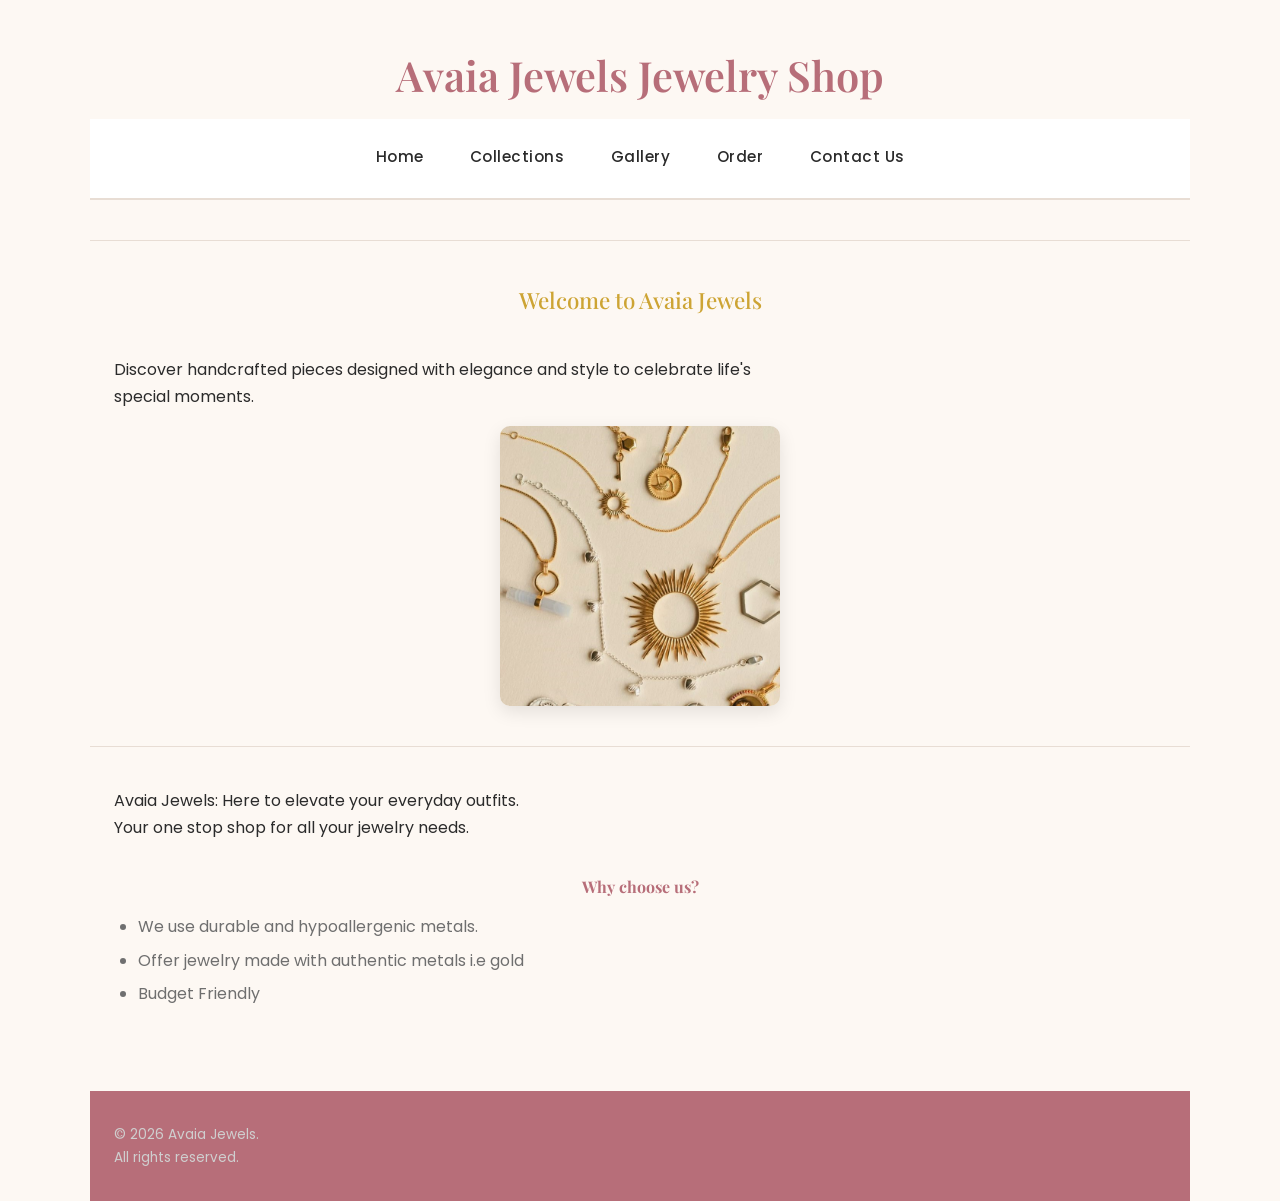
<file: Index.html>
<!DOCTYPE html>
<html>
<head>

    <title>Avaia Jewels-Home</title>
    <link rel="stylesheet" href="styles.css" />

</head>

<body>

     <h1>Avaia Jewels Jewelry Shop</h1>


     <!--Navigation Bar-->
    <nav>
        <a href="index.html">Home</a>
        <a href="collections.html">Collections</a>
        <a href="Gallery.html">Gallery</a>
        <a href="Order.html">Order</a>
        <a href="contact.html">Contact Us</a>
    </nav>

    <hr>


    <!--Welcome Section-->
    <h2>Welcome to Avaia Jewels</h2>

    <p>
        Discover handcrafted pieces designed with elegance and style to celebrate life's special moments.
    </p>

    <img src="./images/jewelry.jpg" alt="Assorted jewelry" width="250" length="250"> 

    <hr>

    <p>Avaia Jewels: Here to elevate your everyday outfits.<br>
        Your one stop shop for all your jewelry needs.
    </p>

    <h3>Why choose us? </h3>
    <ul>
        <li>We use durable and hypoallergenic metals.</li>
        <li>Offer jewelry made with authentic metals i.e gold</li>
        <li>Budget Friendly</li>
    </ul>

    <br>

    <footer> 
        <p>&copy; 2026 Avaia Jewels.<br>All rights reserved.</p>
    </footer>


</body>
</html>
</file>
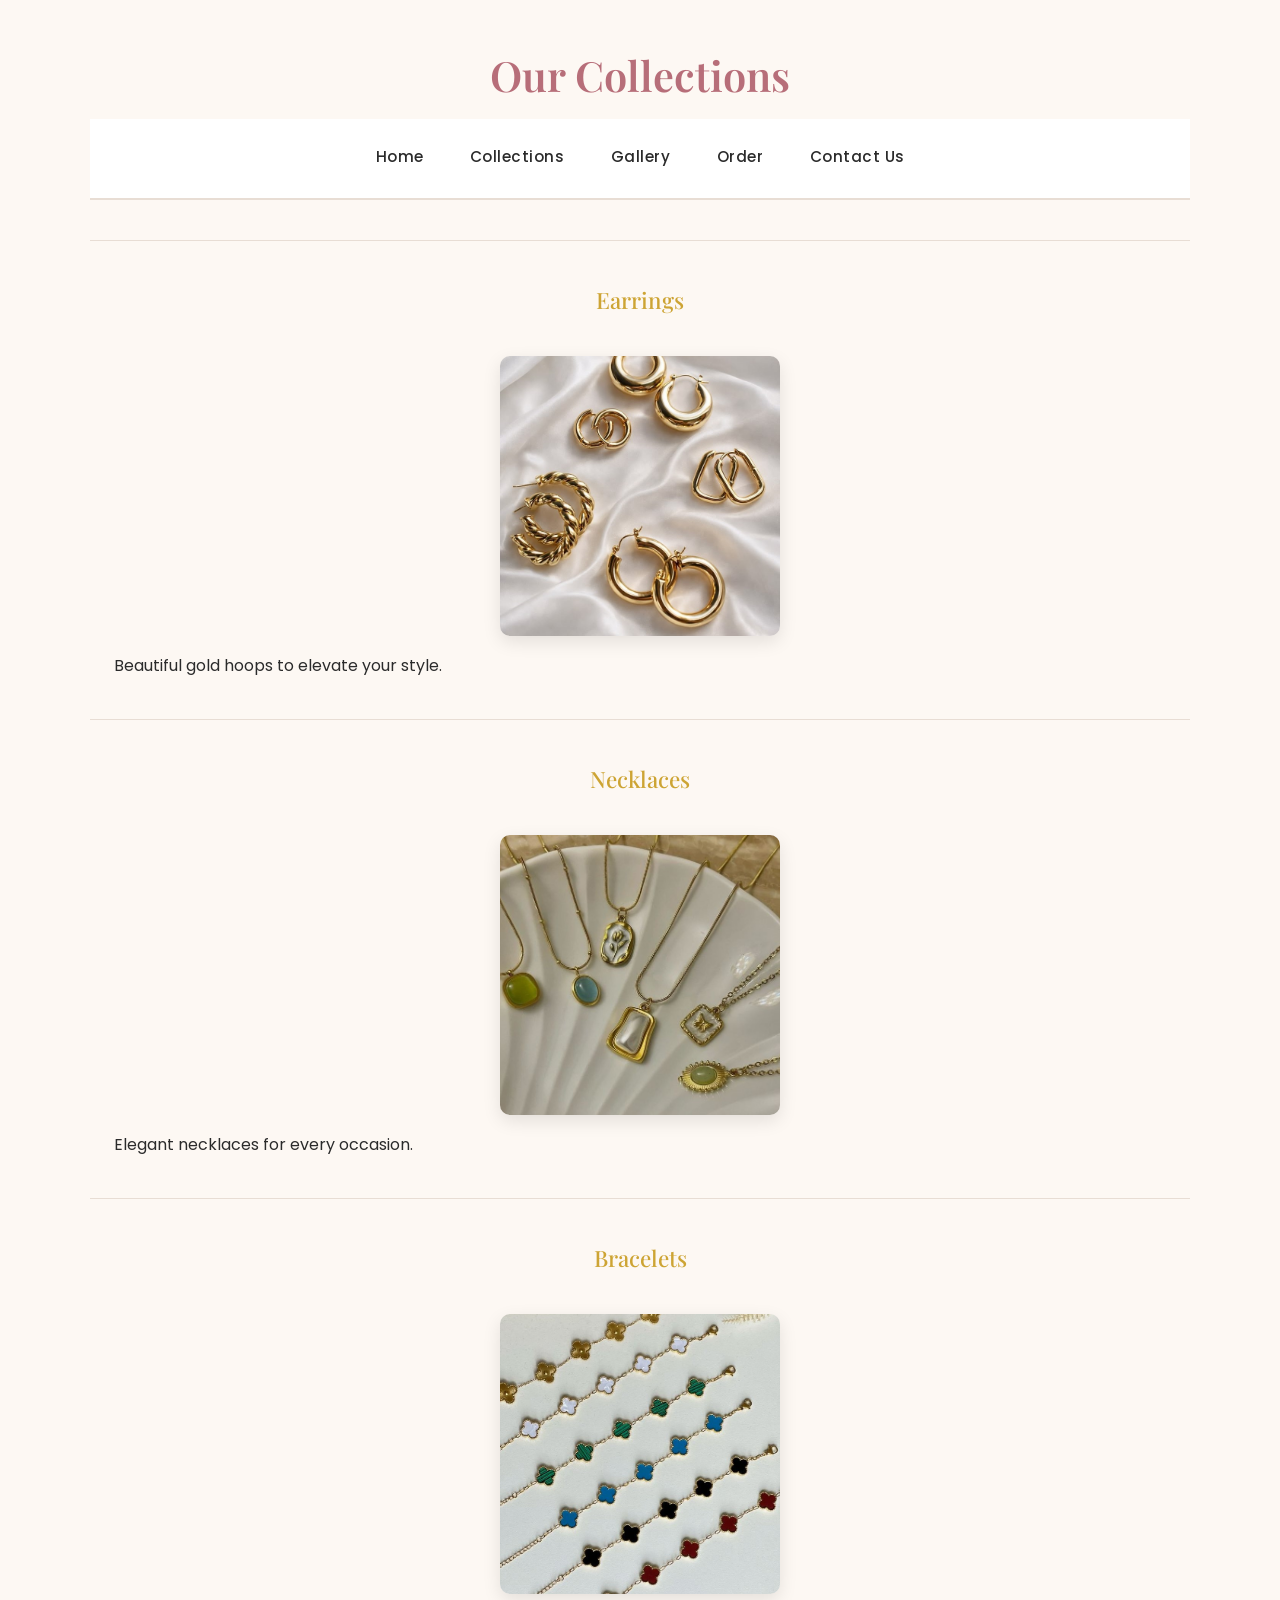
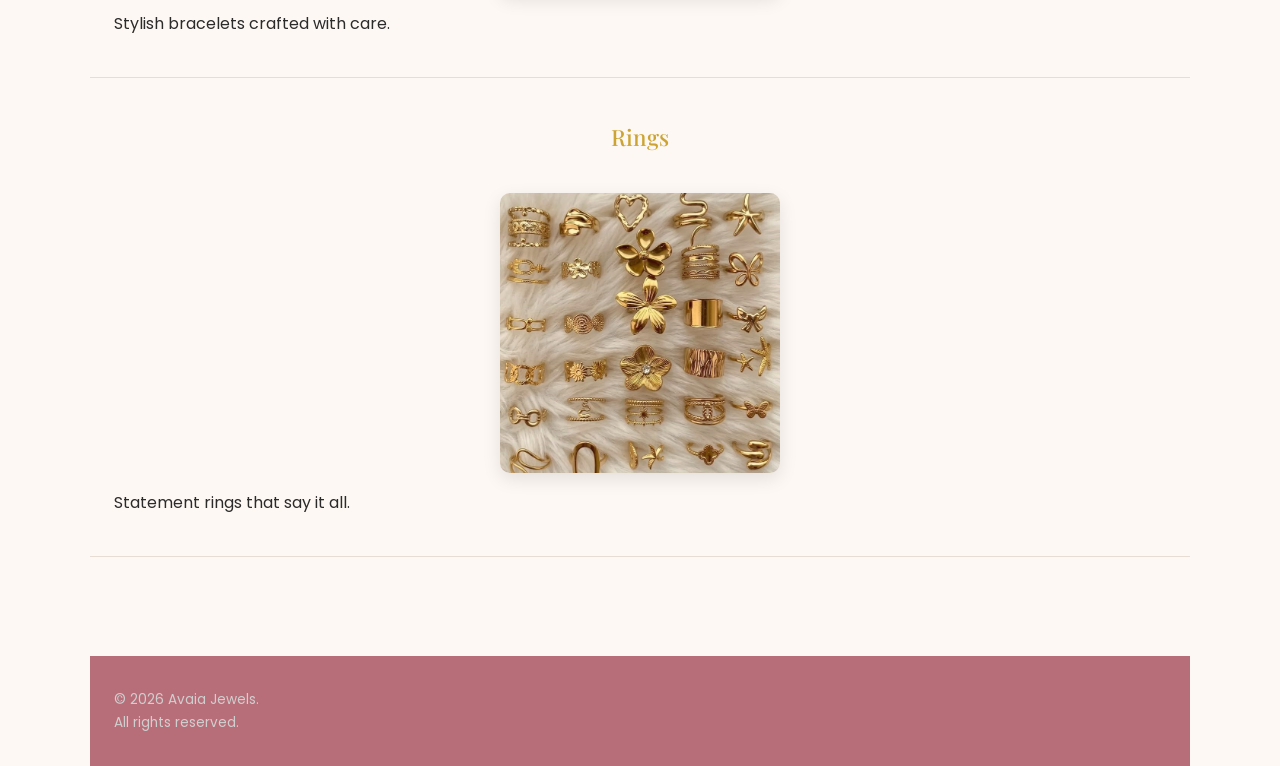
<file: Collections.html>
<!DOCTYPE html>
<html>
<head>
    <title>Avaia Jewels-Collections</title>
    <link rel="stylesheet" href="styles.css" />
    
</head> 
<body> 
    <h1> Our Collections</h1>

    <nav>
        <a href="index.html">Home</a>
        <a href="collections.html">Collections</a>
        <a href="Gallery.html">Gallery</a>
        <a href="Order.html">Order</a>
        <a href="contact.html">Contact Us</a>
    </nav>

    <hr>

    <h2>Earrings</h2>

    <img src="./images/earrings.jpg" width="250">

    <p>Beautiful gold hoops to elevate your style.</p>

    <hr>

    <h2>Necklaces</h2>

    <img src="./images/necklaces.jpg" width="250">

    <p>Elegant necklaces for every occasion.</p>

    <hr>

    <h2>Bracelets</h2>

    <img src="./images/bracelets.jpg" width="250">

    <p>Stylish bracelets crafted with care.</p>

    <hr>

    <h2>Rings</h2>

    <img src="./images/rings.jpg" width="250">

    <p>Statement rings that say it all.</p>

    <hr>

    <br>

    <footer>
         <p>&copy; 2026 Avaia Jewels.<br>All rights reserved.</p>
    </footer>
</body> 


</html>
</file>
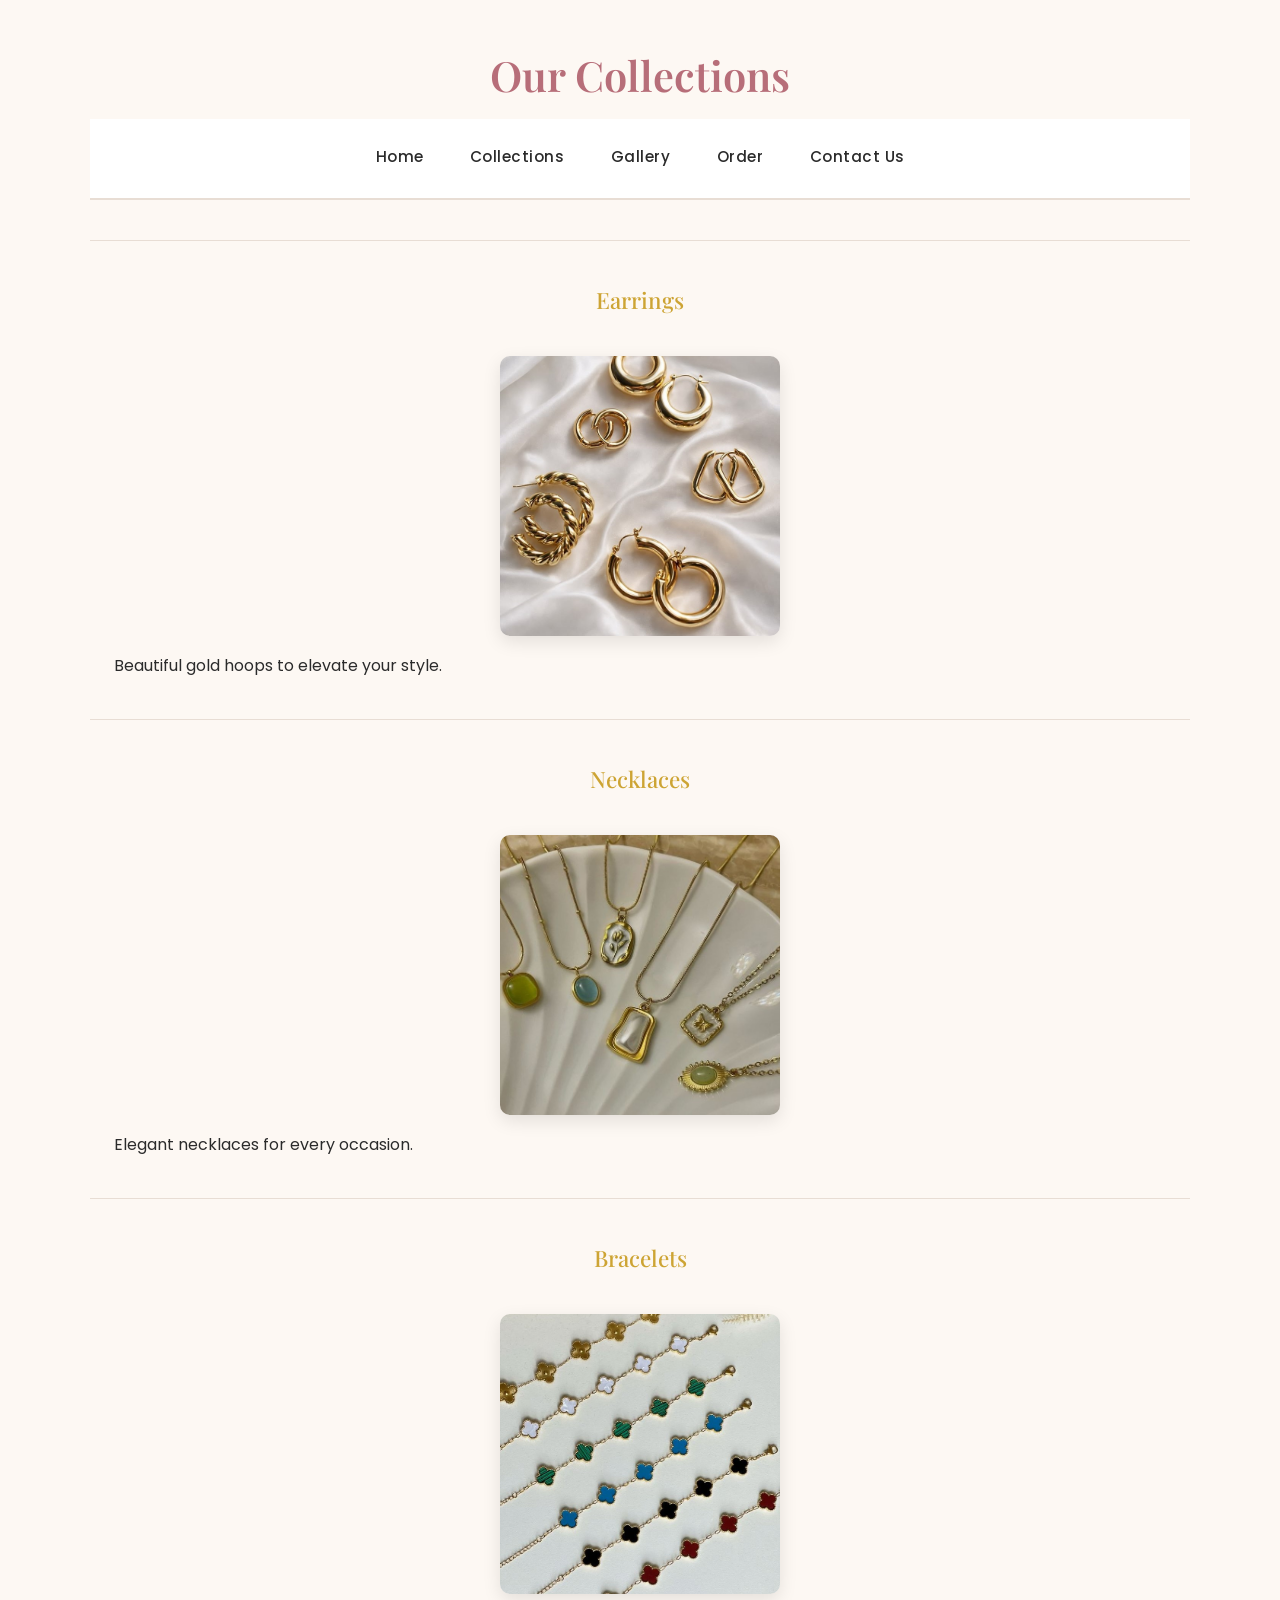
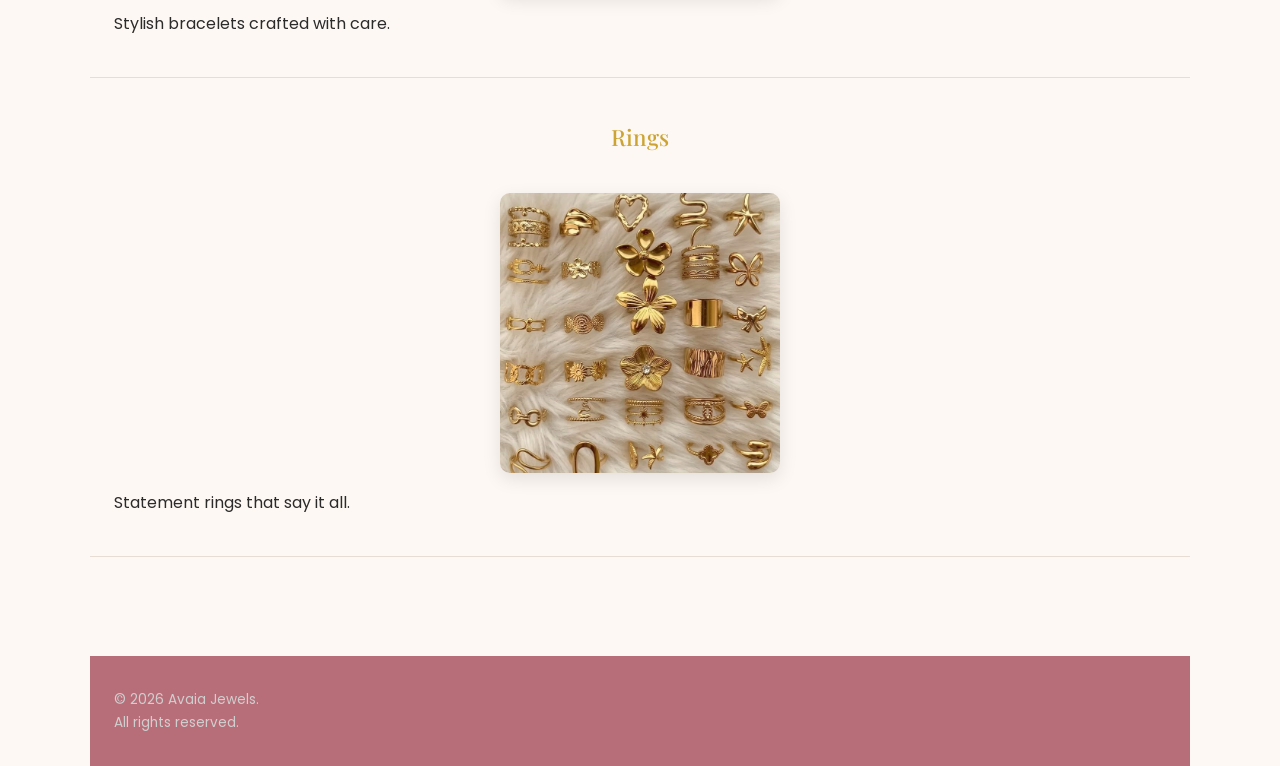
<file: collections.html>
<!DOCTYPE html>
<html>
<head>
    <title>Avaia Jewels-Collections</title>
    <link rel="stylesheet" href="styles.css" />
    
</head> 
<body> 
    <h1> Our Collections</h1>

    <nav>
        <a href="index.html">Home</a>
        <a href="collections.html">Collections</a>
        <a href="Gallery.html">Gallery</a>
        <a href="Order.html">Order</a>
        <a href="contact.html">Contact Us</a>
    </nav>

    <hr>

    <h2>Earrings</h2>

    <img src="./images/earrings.jpg" width="250">

    <p>Beautiful gold hoops to elevate your style.</p>

    <hr>

    <h2>Necklaces</h2>

    <img src="./images/necklaces.jpg" width="250">

    <p>Elegant necklaces for every occasion.</p>

    <hr>

    <h2>Bracelets</h2>

    <img src="./images/bracelets.jpg" width="250">

    <p>Stylish bracelets crafted with care.</p>

    <hr>

    <h2>Rings</h2>

    <img src="./images/rings.jpg" width="250">

    <p>Statement rings that say it all.</p>

    <hr>

    <br>

    <footer>
         <p>&copy; 2026 Avaia Jewels.<br>All rights reserved.</p>
    </footer>
</body> 


</html>
</file>
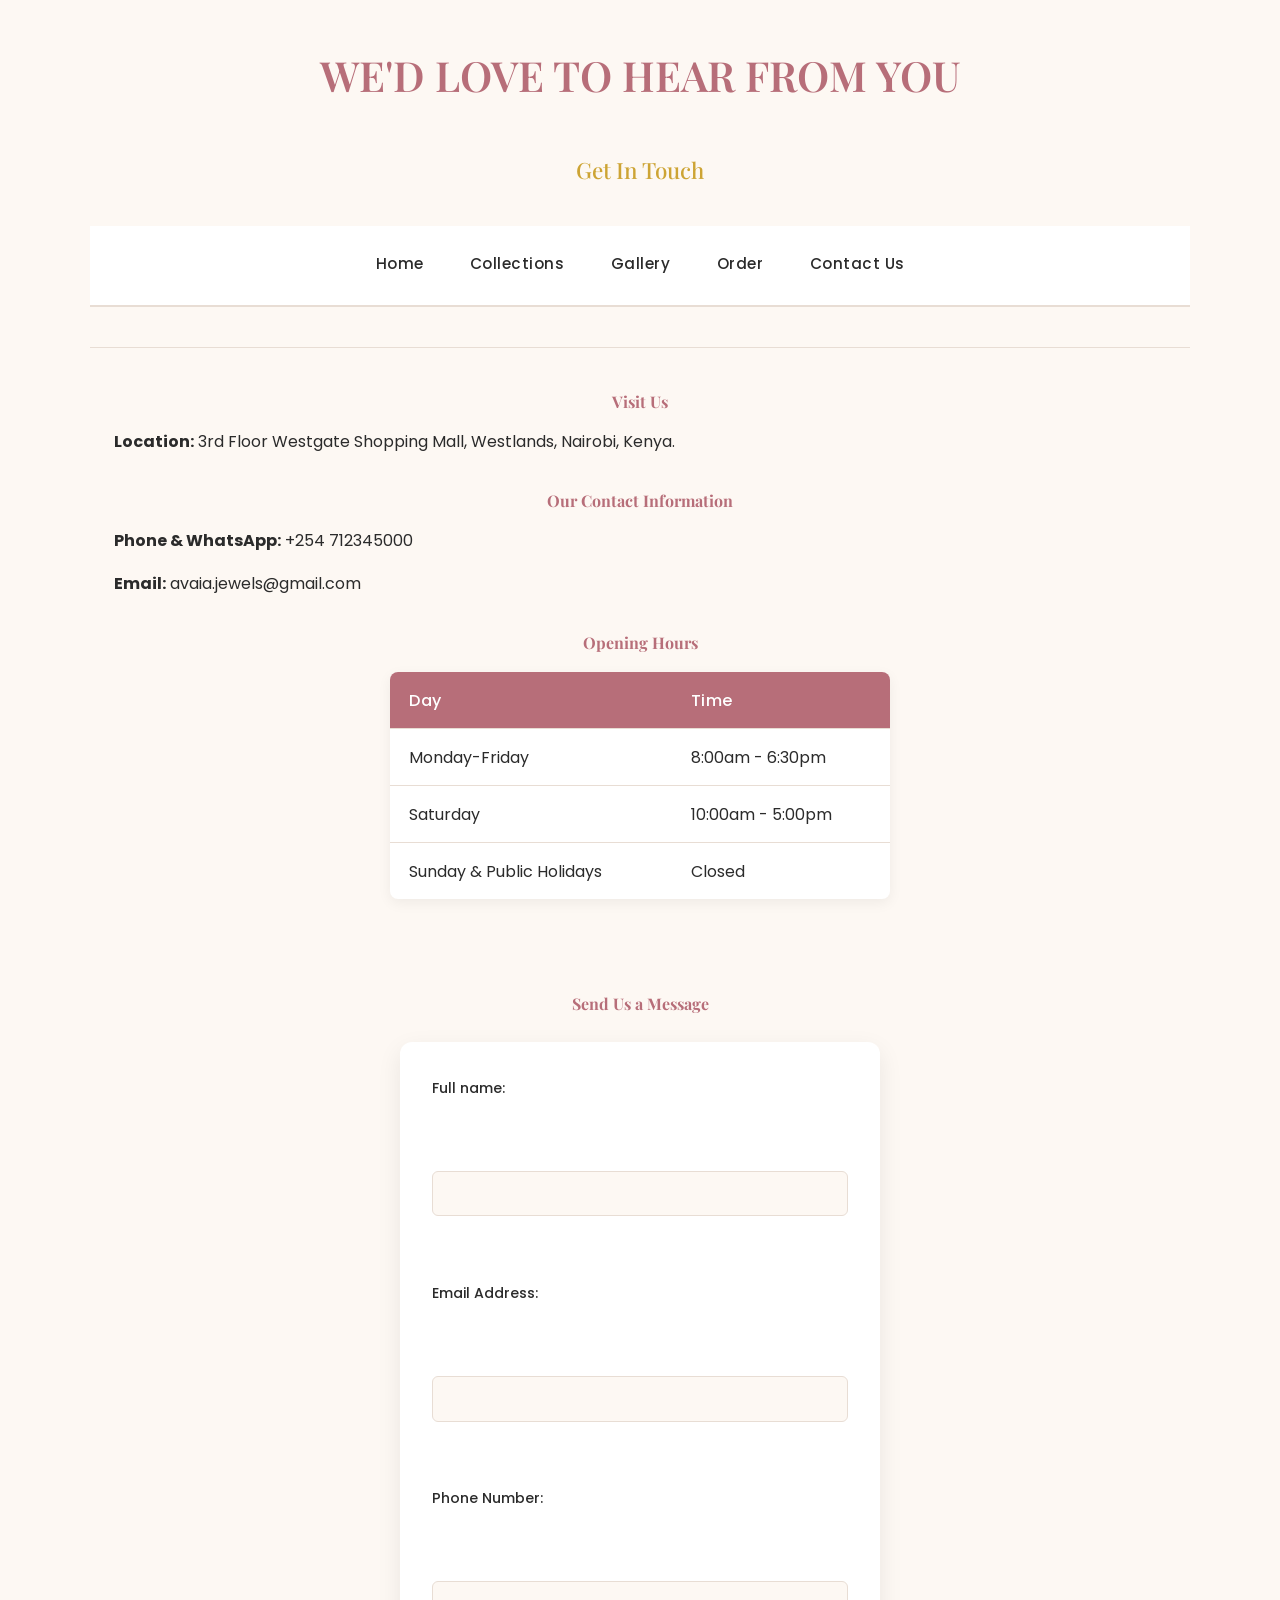
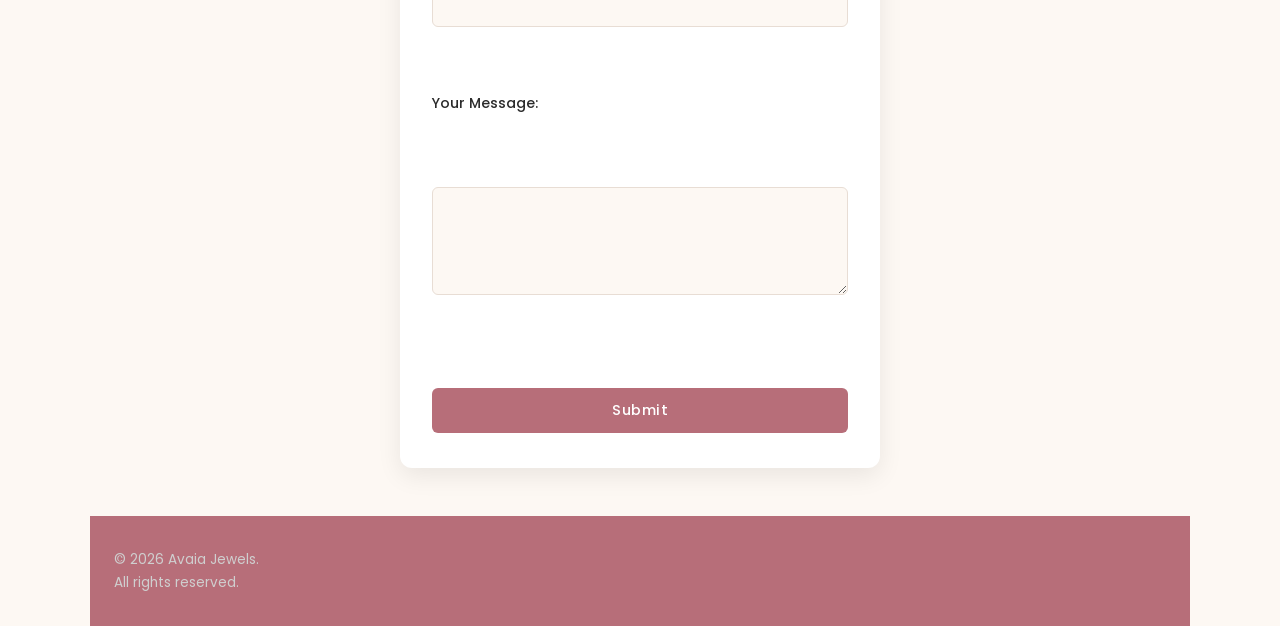
<file: Contact.html>
<!DOCTYPE html>
<html>
<head>
    <title>Avaia Jewels-Contact</title>
    <link rel="stylesheet" href="styles.css" />
    
</head>    
<body>
    <h1>WE'D LOVE TO HEAR FROM YOU</h1>
    <h2>Get In Touch</h2>

    <nav>
        <a href="index.html">Home</a>
        <a href="collections.html">Collections</a>
        <a href="Gallery.html">Gallery</a>
        <a href="Order.html">Order</a>
        <a href="contact.html">Contact Us</a>
    </nav>

    <hr>

    <h3>Visit Us</h3>
    <p>
        <b>Location:</b> 3rd Floor Westgate Shopping Mall, Westlands, Nairobi, Kenya.
    </p>

    <h4>Our Contact Information</h4>
    <p>
        <b>Phone & WhatsApp:</b> +254 712345000
    </p>

    <p>
        <b>Email:</b> avaia.jewels@gmail.com
    </p>

    <h4>Opening Hours</h4>

    <table>
        <tr>
            <th>Day</th>
            <th>Time</th>
        </tr>

        <tr>
            <td>Monday-Friday</td>
            <td>8:00am - 6:30pm</td>
        </tr>

        <tr>
            <td>Saturday</td>
            <td>10:00am - 5:00pm</td>
        </tr>

        <tr>
            <td>Sunday & Public Holidays</td>
            <td>Closed</td>
        </tr>
    </table>

    <br>

    <h5>Send Us a Message</h5>
    <form>
        <label>Full name:</label><br>
        <input type="text" name="fullname"><br>

        <label>Email Address:</label><br>
        <input type="email" name="email"><br>

        <label>Phone Number:</label><br>
        <input type="tel" name="phone" pattern="(0[0-9]{9}|\+254[0-9]{9}"><br>

        <label>Your Message:</label><br>
        <textarea name="message" rows="4" cols="30"></textarea>

        <br><br>

        <input type="submit" value="Submit">

    </form>

    <footer>
       <p>&copy; 2026 Avaia Jewels.<br>All rights reserved.</p>
    </footer>

    
</body>
</html>
</file>
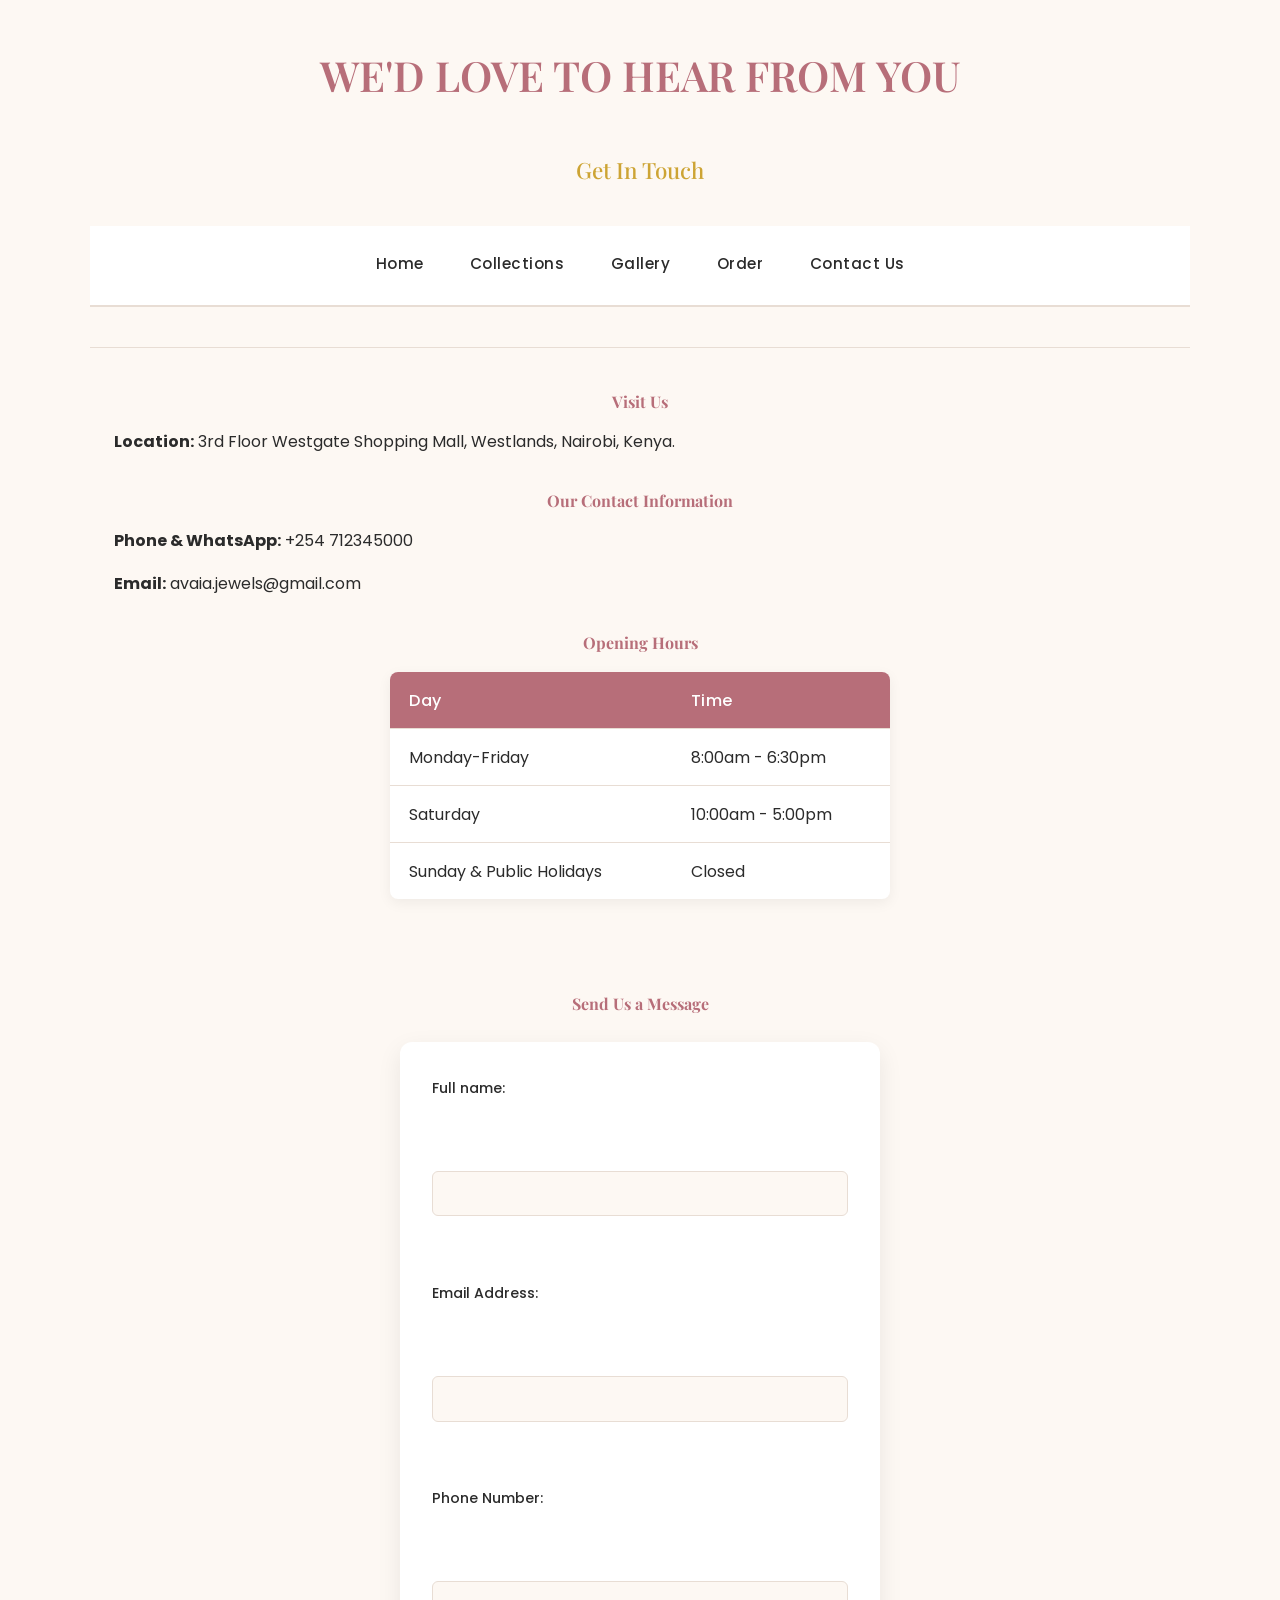
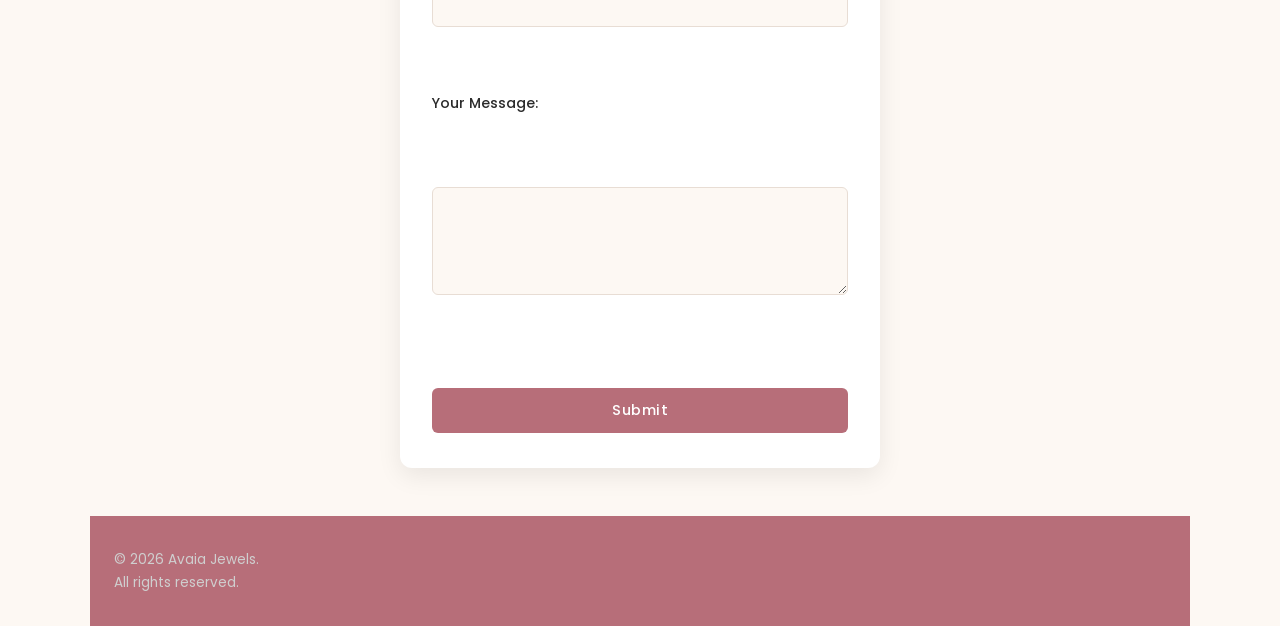
<file: contact.html>
<!DOCTYPE html>
<html>
<head>
    <title>Avaia Jewels-Contact</title>
    <link rel="stylesheet" href="styles.css" />
    
</head>    
<body>
    <h1>WE'D LOVE TO HEAR FROM YOU</h1>
    <h2>Get In Touch</h2>

    <nav>
        <a href="index.html">Home</a>
        <a href="collections.html">Collections</a>
        <a href="Gallery.html">Gallery</a>
        <a href="Order.html">Order</a>
        <a href="contact.html">Contact Us</a>
    </nav>

    <hr>

    <h3>Visit Us</h3>
    <p>
        <b>Location:</b> 3rd Floor Westgate Shopping Mall, Westlands, Nairobi, Kenya.
    </p>

    <h4>Our Contact Information</h4>
    <p>
        <b>Phone & WhatsApp:</b> +254 712345000
    </p>

    <p>
        <b>Email:</b> avaia.jewels@gmail.com
    </p>

    <h4>Opening Hours</h4>

    <table>
        <tr>
            <th>Day</th>
            <th>Time</th>
        </tr>

        <tr>
            <td>Monday-Friday</td>
            <td>8:00am - 6:30pm</td>
        </tr>

        <tr>
            <td>Saturday</td>
            <td>10:00am - 5:00pm</td>
        </tr>

        <tr>
            <td>Sunday & Public Holidays</td>
            <td>Closed</td>
        </tr>
    </table>

    <br>

    <h5>Send Us a Message</h5>
    <form>
        <label>Full name:</label><br>
        <input type="text" name="fullname"><br>

        <label>Email Address:</label><br>
        <input type="email" name="email"><br>

        <label>Phone Number:</label><br>
        <input type="tel" name="phone" pattern="(0[0-9]{9}|\+254[0-9]{9}"><br>

        <label>Your Message:</label><br>
        <textarea name="message" rows="4" cols="30"></textarea>

        <br><br>

        <input type="submit" value="Submit">

    </form>

    <footer>
       <p>&copy; 2026 Avaia Jewels.<br>All rights reserved.</p>
    </footer>

    
</body>
</html>
</file>
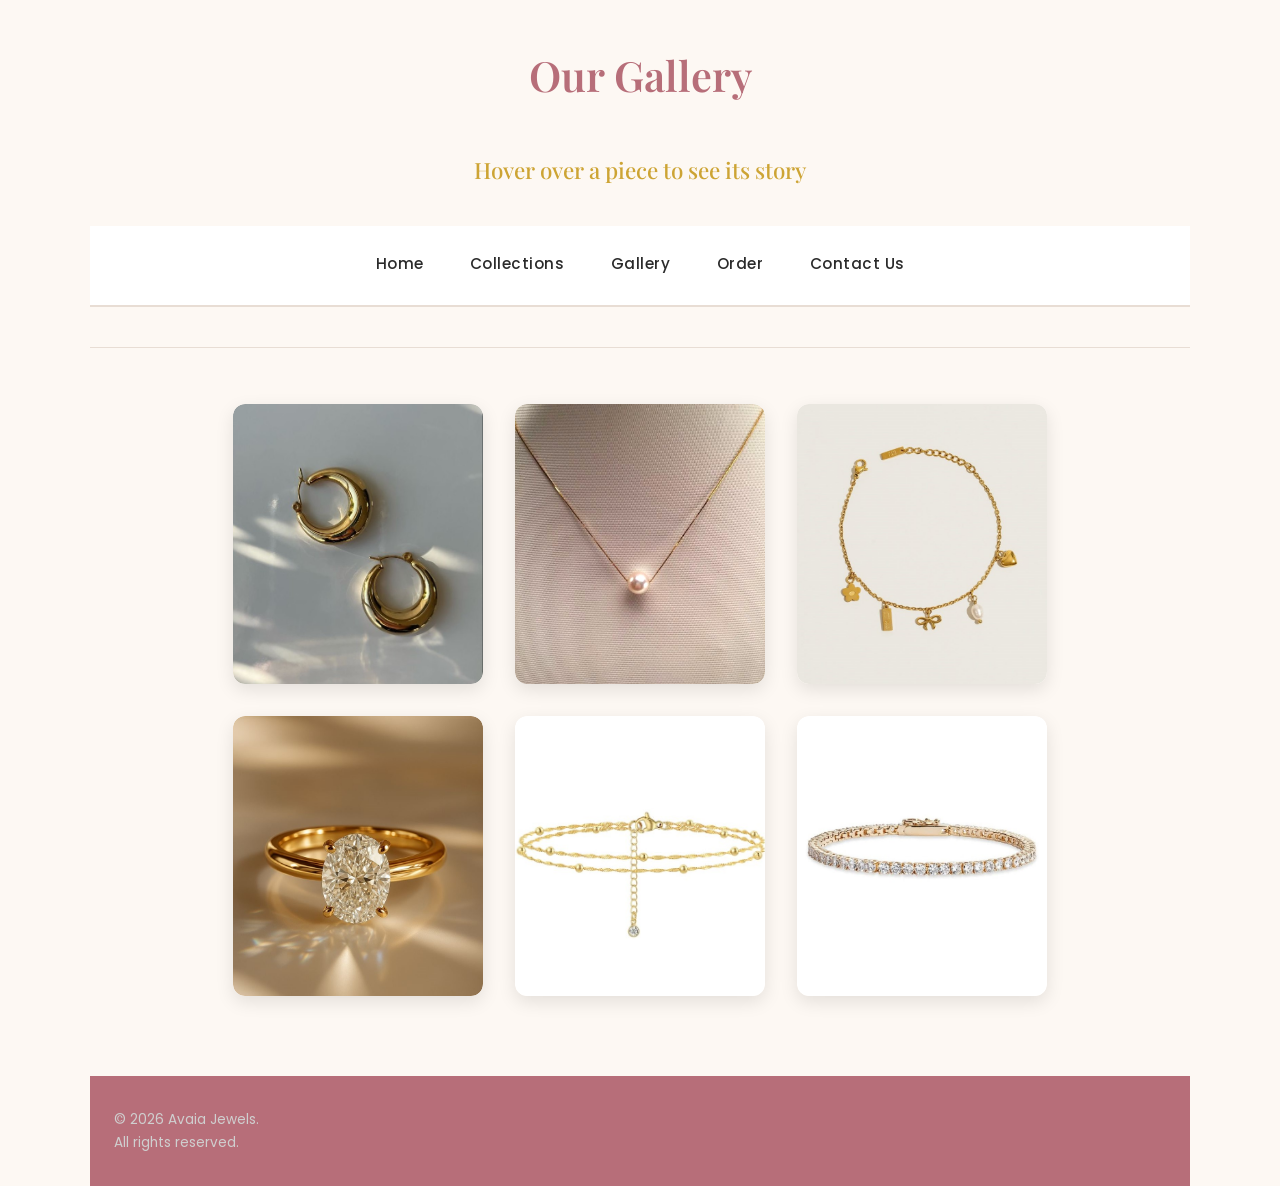
<file: Gallery.html>
<!DOCTYPE html>
<html>
<head>
    <title>Avaia Jewels-Gallery</title>
    <link rel="stylesheet" href="styles.css" />
</head>
<body>
    <h1>Our Gallery</h1>
    <h2>Hover over a piece to see its story</h2>

    <nav>
        <a href="index.html">Home</a>
        <a href="collections.html">Collections</a>
        <a href="Gallery.html">Gallery</a>
        <a href="Order.html">Order</a>
        <a href="contact.html">Contact Us</a>
    </nav>

    <hr>

    
    <div class="gallery-grid">

        <div class="flip-card">
            <div class="flip-inner">
                <div class="flip-front">
                    <img src="./images/Gold Hoops.jpeg" alt="Gold hoop earrings">
                </div>
                <div class="flip-back">
                    <h4>Gold Hoop Earrings</h4>
                    <p>Beautiful gold hoops, lightweight, and enough for all day wear with polished finish.</p>
                    <p class="flip-price">KES 1,200</p>
                </div>
            </div>
        </div>

        <div class="flip-card">
            <div class="flip-inner">
                <div class="flip-front">
                    <img src="./images/Pearl Necklace.jpeg" alt="Elegant necklace">
                </div>
                <div class="flip-back">
                    <h4>Pearl Necklace</h4>
                    <p>Freshwater pearl suspended on gold chain.Understated luxury for any occasion.</p>
                    <p class="flip-price">KES 2,500</p>
                </div>
            </div>
        </div>

        <div class="flip-card">
            <div class="flip-inner">
                <div class="flip-front">
                    <img src="./images/Charmed Bracelet.jpeg" alt="Stylish bracelet">
                </div>
                <div class="flip-back">
                    <h4>Charmed Bracelets</h4>
                    <p>Stylish  charmed bracelet crafted with care.</p>
                    <p class="flip-price">KES 1,000</p>
                </div>
            </div>
        </div>

        <div class="flip-card">
            <div class="flip-inner">
                <div class="flip-front">
                    <img src="./images/Solitaire Ring.jpeg" alt="Statement ring">
                </div>
                <div class="flip-back">
                    <h4>Gold Solitaire Ring</h4>
                    <p>Timeless 18k gold band with single brilliant cut stone. Perfect for engagements.</p>
                    <p class="flip-price">KES 10,000</p>
                </div>
            </div>
        </div>

        <div class="flip-card">
            <div class="flip-inner">
                <div class="flip-front">
                    <img src="./images/Beaded Anklet.jpeg" alt="Statement anklet">
                </div>
                <div class="flip-back">
                    <h4>Layed beaded anklet</h4>
                    <p>Light, breezy and elegant. Layed adjustable chain.</p>
                    <p class="flip-price">KES 900</p>
                </div>
            </div>
        </div>

        <div class="flip-card">
            <div class="flip-inner">
                <div class="flip-front">
                    <img src="./images/Diamond Tennis Bracelet.jpeg" alt="Statement Bracelet">
                </div>
                <div class="flip-back">
                    <h4>Tennis Bracelet</h4>
                    <p>Continuous line of hand set diamonds in 18k white gold.</p>
                    <p class="flip-price">KES 14,000</p>
                </div>
            </div>
        </div>


    </div>

    <footer>
        <p>&copy; 2026 Avaia Jewels.<br>All rights reserved.</p>
    </footer>

</body>
</html>
</file>
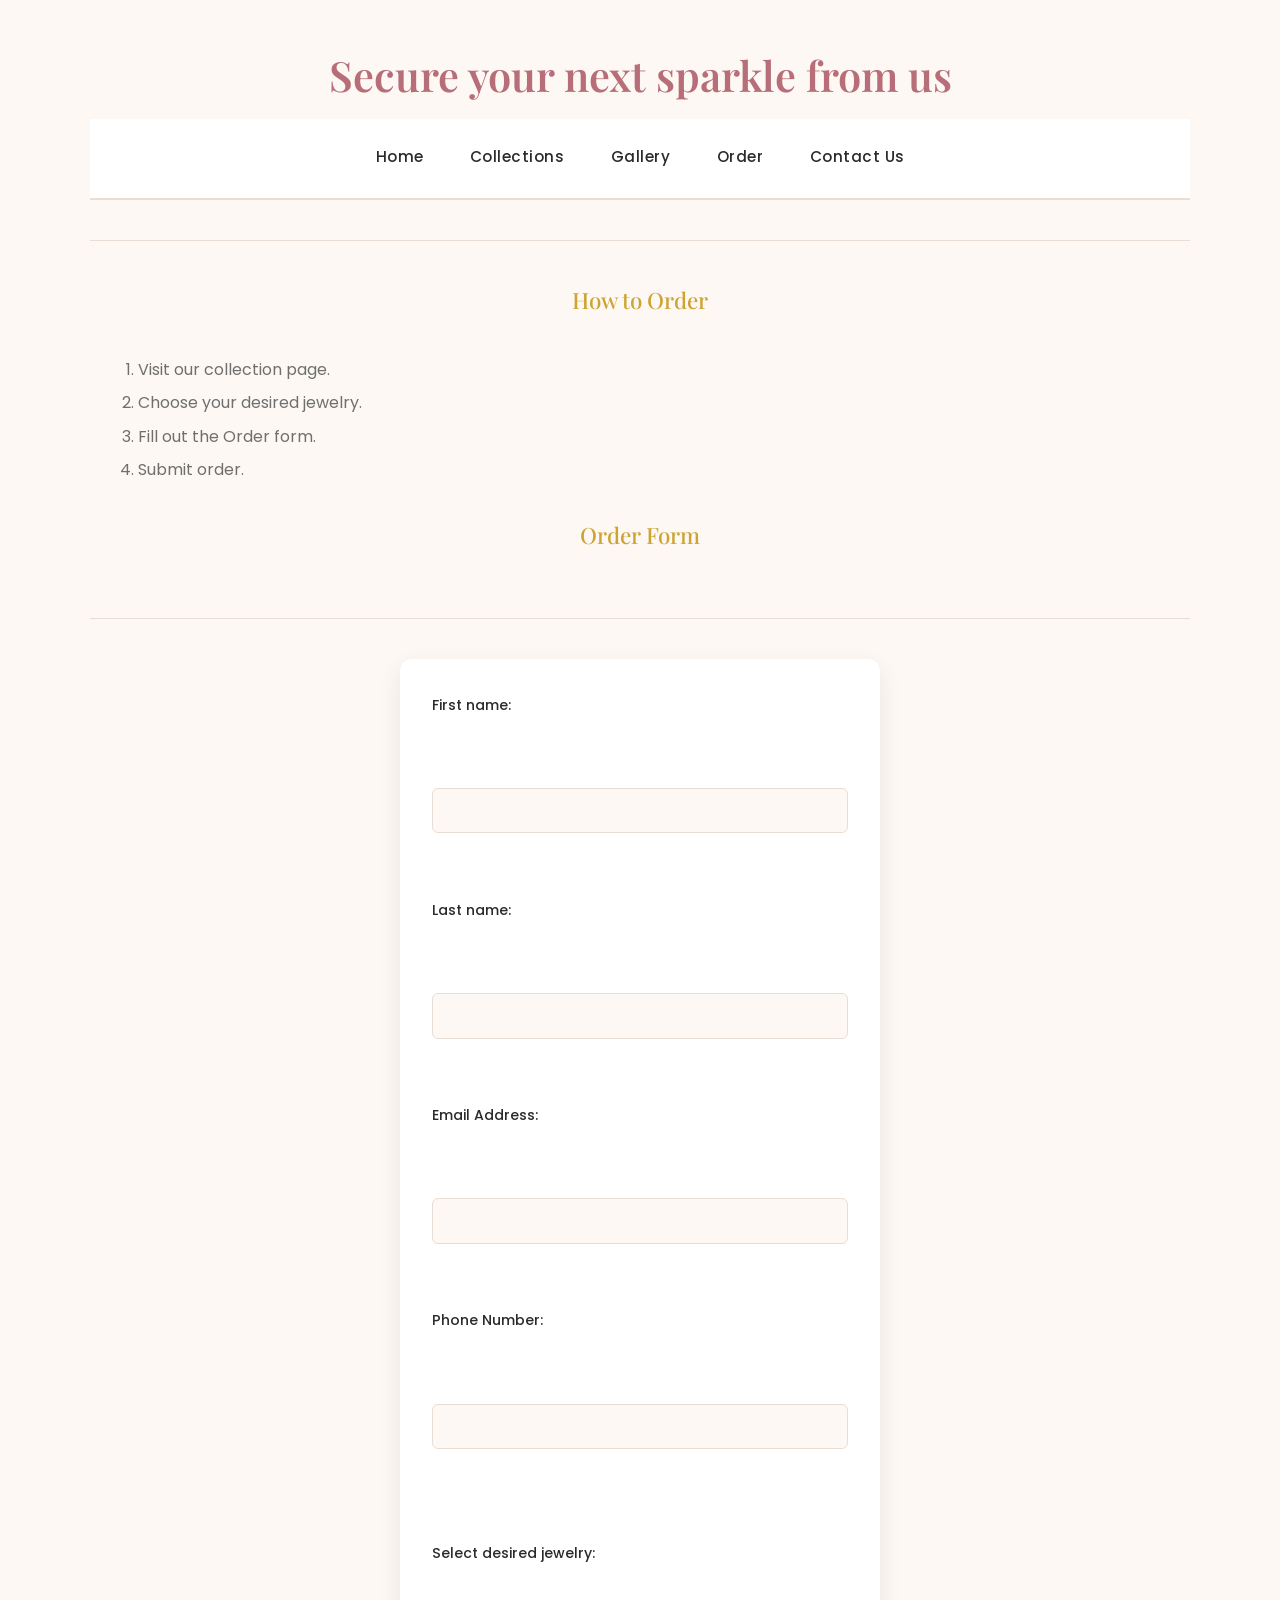
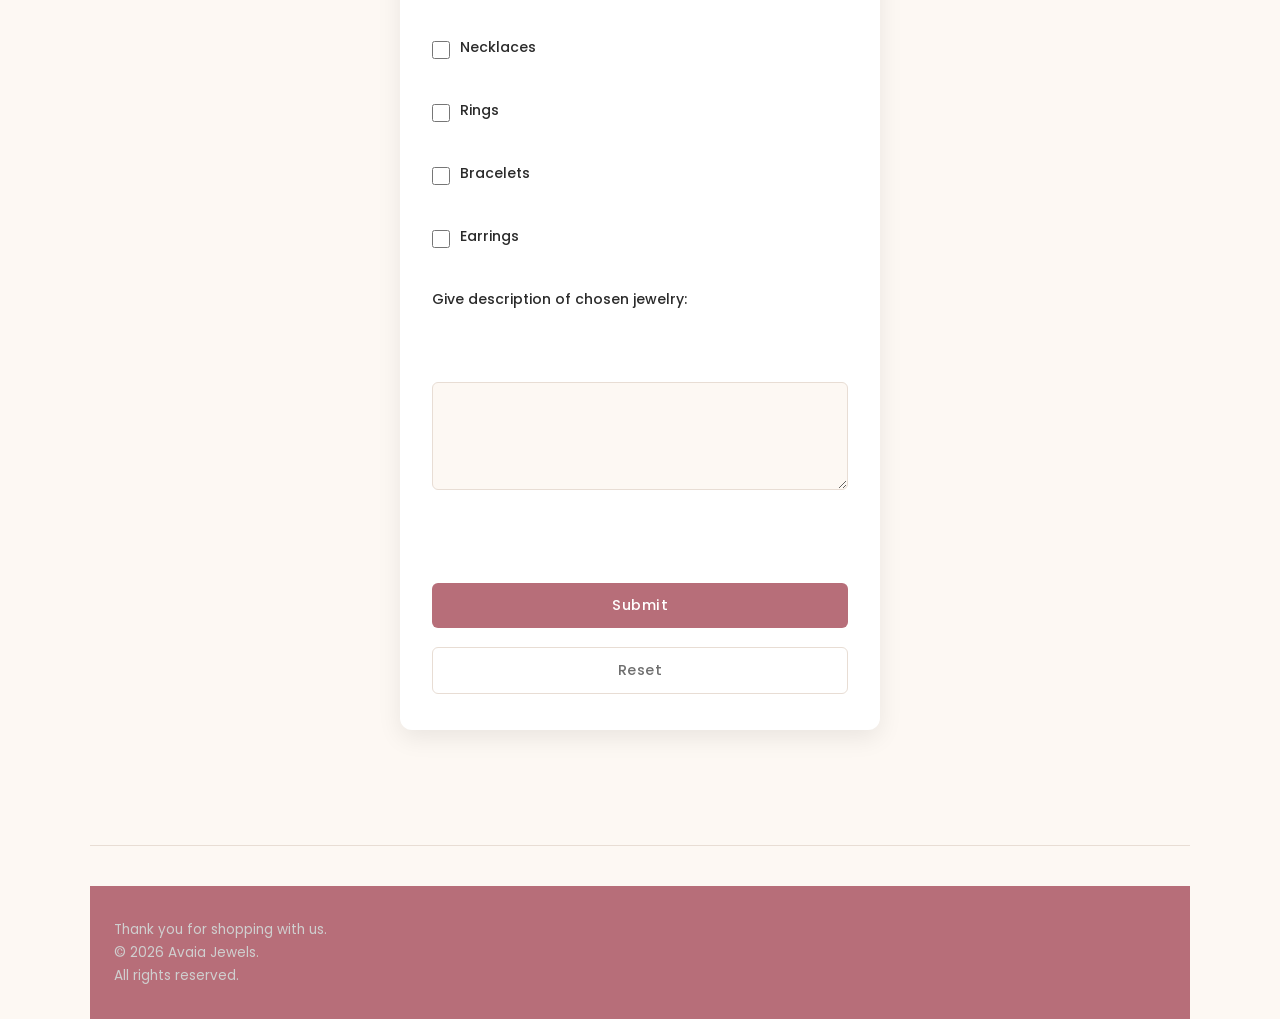
<file: Order.html>
<!DOCTYPE html>
<html>
<head>
    <title>Avaia Jewels-Order</title>
    <link rel="stylesheet" href="styles.css" />
   

</head>    
<body>
    <h1>Secure your next sparkle from us</h1>

    <nav>
        <a href="index.html">Home</a>
        <a href="collections.html">Collections</a>
        <a href="Gallery.html">Gallery</a>
        <a href="Order.html">Order</a>
        <a href="contact.html">Contact Us</a>
    </nav>

    <hr>

    <h2> How to Order</h2>
    <ol>
        <li>Visit our collection page.</li>
        <li>Choose your desired jewelry.</li>
        <li>Fill out the Order form.</li>
        <li>Submit order.</li>
    </ol>

    <h2>Order Form</h2>

    <hr>

    <form>
        <label>First name:</label><br>
        <input type="text" name="firstname"><br>

        <label>Last name:</label><br>
        <input type="text" name="lastname"><br>

        <label>Email Address:</label><br>
        <input type="email" name="email"><br>

        <label>Phone Number:</label><br>
        <input type="tel" name="phone" pattern="(0[0-9]{9}|\+254[0-9]{9}"><br><br>


        <label>Select desired jewelry:</label><br>
         <div class="checkbox-group">
          <input type="checkbox" id="necklaces" name="jewelry" value="necklaces">
          <label for="Necklaces">Necklaces</label>
        </div>

        <div class="checkbox-group">
          <input type="checkbox" id="rings" name="jewelry" value="rings">
          <label for="Rings">Rings</label>
        </div>
       
        <div class="checkbox-group">
            <input type="checkbox" id="bracelets" name="jewelry" value="bracelets">
            <label for="Bracelets">Bracelets</label>
        </div>

         <div class="checkbox-group">
            <input type="checkbox" id="earrings" name="jewelry" value="earrings">
            <label for="Earrings">Earrings</label>
        </div>
        

        <label>Give description of chosen jewelry:</label><br>
        <textarea name="message" rows="4" cols="50"></textarea>

        <br><br>

        <input type="submit" value="Submit">
        <input type="reset" value="Reset">

    </form>

    <br>
    <hr>

    <footer> Thank you for shopping with us.<br>
        <p>&copy; 2026 Avaia Jewels.<br>All rights reserved.</p>
    
    </footer>

</body>
</html>
</file>
<file: styles.css>
/* EXTERNAL STYLESHEET */

@import url('https://fonts.googleapis.com/css2?family=Playfair+Display:wght@500;600;700&family=Poppins:wght@300;400;500;600&display=swap');


:root {
  --rose-gold: #b76e79;
  --rose-gold-dark: #9c5a64;
  --gold: #cda434;
  --cream: #fdf8f3;
  --charcoal: #2b2b2b;
  --soft-grey: #6f6f6f;
  --border: #e8ddd4;
  --white: #ffffff;
}

/*Reset*/
* {
  margin: 0;
  padding: 0;
  box-sizing: border-box; 
}

body {
  font-family: 'Poppins', sans-serif;
  background: var(--cream);
  color: var(--charcoal);
  line-height: 1.7;
}

img {
  max-width: 100%;
  display: block;
  border-radius: 10px;
}

hr {
  border: none;
  border-top: 1px solid var(--border);
  margin: 2.5rem 0;
}

/*Page Headings */
body > h1 {
  font-family: 'Playfair Display', serif;
  font-weight: 600;
  font-size: 2.6rem;
  text-align: center;
  color: var(--rose-gold);
  padding: 2.5rem 1.5rem 0.5rem;
}

body > h2 {
  text-align: center;
  font-family: 'Playfair Display', serif;
  font-weight: 500;
  font-size: 1.4rem;
  color: var(--gold);
  padding-bottom: 1.5rem;
}

/* CSS FlexBox Implementation */

nav {
  display: flex;
  justify-content: center;
  align-items: center;
  gap: 2.5rem;
  background: var(--white);
  padding: 1.2rem 2rem;
  border-bottom: 2px solid var(--border);
  position: sticky;
  top: 0;
  z-index: 100;
  flex-wrap: wrap;
}

nav a {
  text-decoration: none;
  color: var(--charcoal);
  font-weight: 500;
  font-size: 0.95rem;
  letter-spacing: 0.5px;
  padding: 0.4rem 0.2rem;
  border-bottom: 2px solid transparent;
  transition: color 0.3s ease, border-color 0.3s ease;
}

nav a:hover {
  color: var(--rose-gold-dark);
  border-bottom-color: var(--rose-gold);
}


body {
  max-width: 1100px;
  margin: 0 auto;
}

h2, h3, h4, h5 {
  font-family: 'Playfair Display', serif;
  color: var(--rose-gold);
  text-align: center;
  font-size: medium;
  margin: 2rem 1.5rem 0.8rem;
}

p {
  margin: 0 1.5rem 1rem;
  color: var(--charcoal);
  max-width: 650px;
}

ul, ol {
  margin: 0 1.5rem 1.5rem 3rem;
  color: var(--soft-grey);
}

li { margin-bottom: 0.4rem; }

/*Collections Page*/
body > img {
  margin: 0 auto 1rem;
  width: 280px;
  height: 280px;
  object-fit: cover;
  box-shadow: 0 6px 18px rgba(0, 0, 0, 0.1);
}


table {
  width: 90%;
  max-width: 500px;
  margin: 1rem auto 2rem;
  border-collapse: collapse;
  background: var(--white);
  box-shadow: 0 4px 14px rgba(0, 0, 0, 0.06);
  border-radius: 8px;
  overflow: hidden;
}

th, td {
  padding: 0.9rem 1.2rem;
  text-align: left;
  border-bottom: 1px solid var(--border);
}

th {
  background: var(--rose-gold);
  color: var(--white);
  font-weight: 500;
  letter-spacing: 0.5px;
}

tr:last-child td { border-bottom: none; }
tr:hover td { background: #fbf3ef; }


form {
  background: var(--white);
  max-width: 480px;
  margin: 1.5rem auto 3rem;
  padding: 2.2rem 2rem;
  border-radius: 12px;
  box-shadow: 0 8px 24px rgba(0, 0, 0, 0.08);
  display: flex;
  flex-direction: column;
  gap: 1.2rem;
}

form label {
  font-weight: 500;
  font-size: 0.88rem;
  color: var(--charcoal);
  margin-bottom: 0.3rem;
  display: block;
}

form input[type="text"],
form input[type="email"],
form input[type="tel"],
form textarea {
  width: 100%;
  padding: 0.7rem 0.9rem;
  border: 1px solid var(--border);
  border-radius: 6px;
  font-family: 'Poppins', sans-serif;
  font-size: 0.92rem;
  color: var(--charcoal);
  background: var(--cream);
  outline: none;
  transition: border-color 0.3s ease, box-shadow 0.3s ease;
}

form input:focus,
form textarea:focus {
  border-color: var(--rose-gold);
  box-shadow: 0 0 0 3px rgba(183, 110, 121, 0.15);
}

form textarea { resize: vertical; }

/* Checkbox group on Order page */
.checkbox-group {
  display: flex;
  align-items: center;
  gap: 10px;
  margin-bottom: 15px;
}

.checkbox-group input[type="checkbox"] {
  width: 18px;
  height: 18px;
}


/* Submit / Reset buttons */
form input[type="submit"],
form input[type="reset"] {
  font-family: 'Poppins', sans-serif;
  font-weight: 500;
  font-size: 0.9rem;
  letter-spacing: 0.5px;
  padding: 0.75rem 1.5rem;
  border-radius: 6px;
  cursor: pointer;
  border: none;
  transition: all 0.3s ease;
}

form input[type="submit"] {
  background: var(--rose-gold);
  color: var(--white);
}

form input[type="submit"]:hover {
  background: var(--rose-gold-dark);
  transform: translateY(-2px);
}

form input[type="reset"] {
  background: transparent;
  color: var(--soft-grey);
  border: 1px solid var(--border);
}

form input[type="reset"]:hover {
  border-color: var(--rose-gold);
  color: var(--rose-gold-dark);
}

/* CSS Flip Cards */
.gallery-grid {
  display: flex;
  flex-wrap: wrap;
  justify-content: center;
  gap: 2rem;
  padding: 1rem 1.5rem 3rem;
}

.flip-card {
  width: 250px;
  height: 280px;
  perspective: 1200px;
}

.flip-inner {
  position: relative;
  width: 100%;
  height: 100%;
  transition: transform 0.7s ease;
  transform-style: preserve-3d;
}

.flip-card:hover .flip-inner {
  transform: rotateY(180deg);
}

.flip-front, .flip-back {
  position: absolute;
  width: 100%;
  height: 100%;
  backface-visibility: hidden;
  border-radius: 12px;
  overflow: hidden;
  box-shadow: 0 6px 18px rgba(0, 0, 0, 0.1);
}

.flip-front img {
  width: 100%;
  height: 100%;
  object-fit: cover;
  border-radius: 12px;
  margin: 0;
}

.flip-back {
  background: linear-gradient(160deg, var(--rose-gold), var(--rose-gold-dark));
  transform: rotateY(180deg); /* pre-flipped so it reads correctly on reveal */
  display: flex;
  flex-direction: column;
  align-items: center;
  justify-content: center;
  text-align: center;
  padding: 1.2rem;
}

.flip-back h4 {
  color: var(--white);
  margin: 0 0 0.5rem;
  font-size: 1.1rem;
}

.flip-back p {
  color: #fbeeea;
  font-size: 0.85rem;
  margin: 0;
}

/* Footer */
footer {
  text-align: left;
  background: var(--rose-gold);
  color: #cfcfcf;
  padding: 2rem 1.5rem;
  margin-top: 2rem;
  font-size: 0.85rem;
}

footer p { color: #cfcfcf; margin: 0; }

/* RESPONSIVE DESIGN */
@media (max-width: 700px) {
  nav { gap: 1.2rem; padding: 1rem; }
  nav a { font-size: 0.85rem; }
  body > h1 { font-size: 2rem; }
  form { margin: 1.5rem 1rem 2rem; }
  table { width: 100%; }
}

@media (max-width: 480px) {
  nav { flex-direction: column; gap: 0.6rem; }
  .flip-card { width: 100%; max-width: 280px; }
}
</file>
